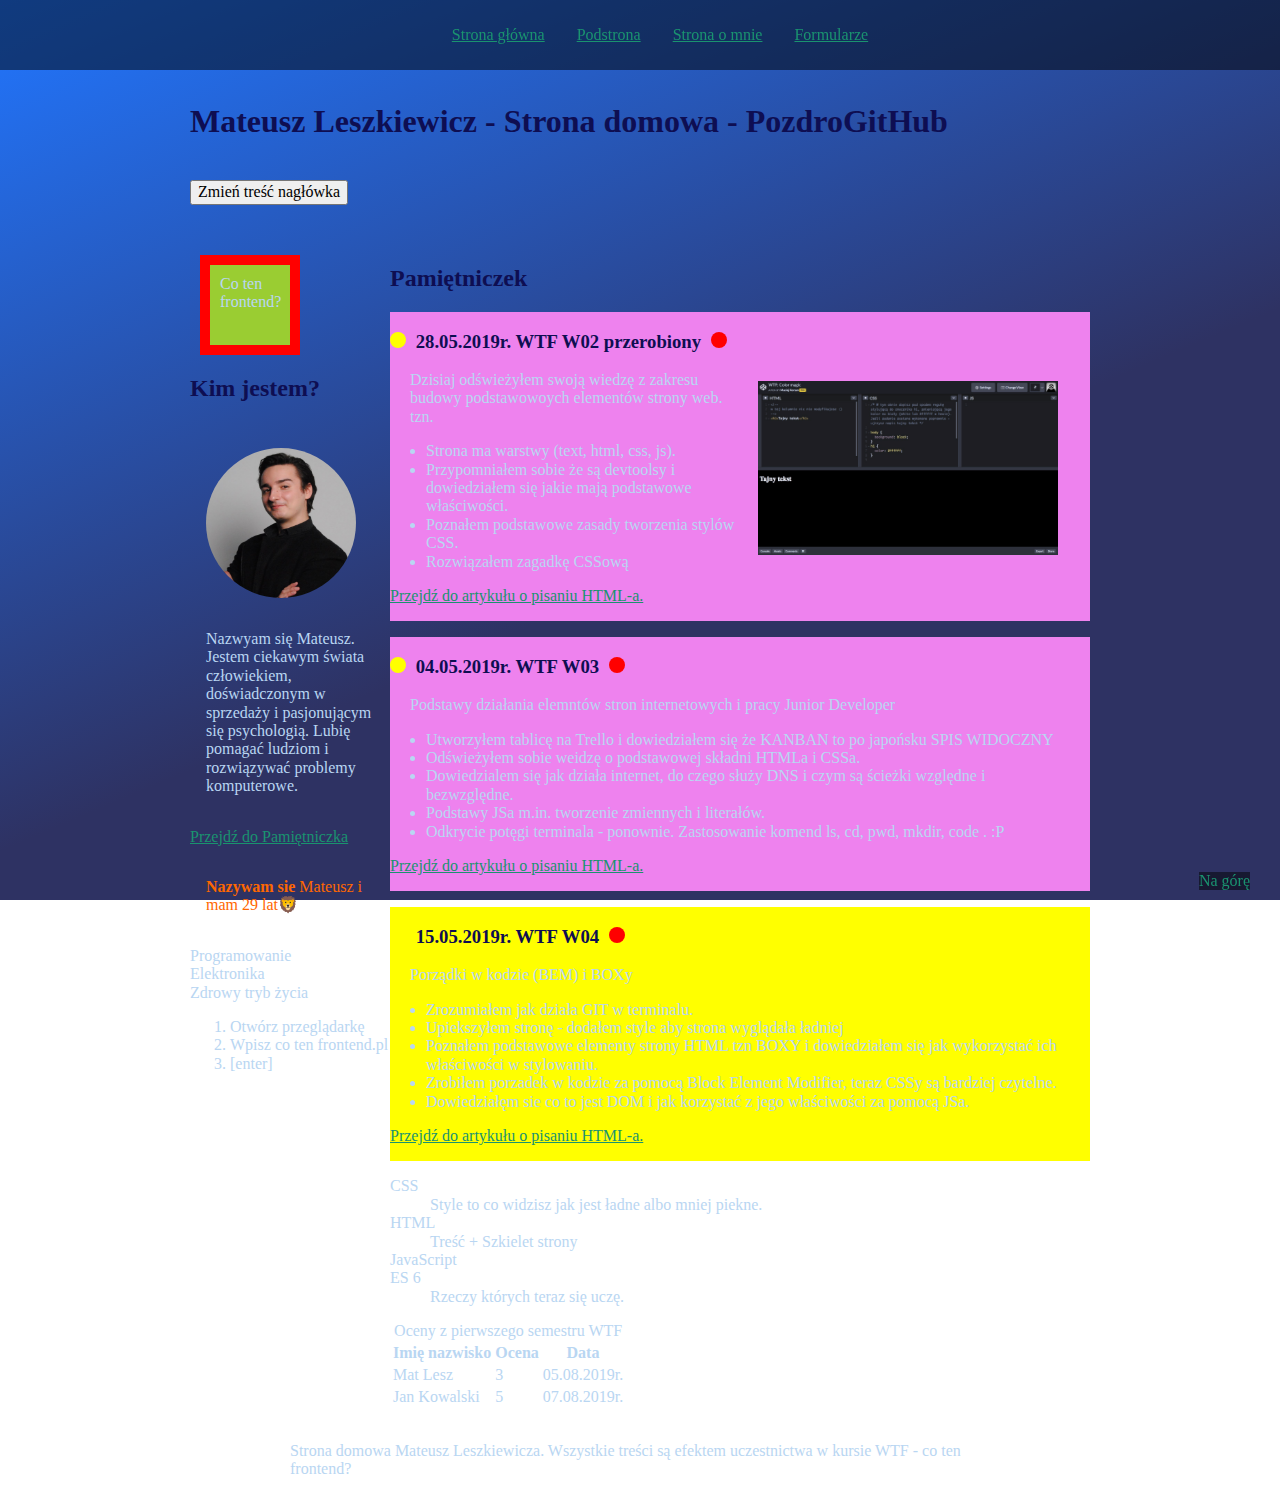
<file: index.html>
<!DOCTYPE html>
<html lang="pl">

<head>
	<meta charset="UTF-8">
	<meta name="viewport" content="width=device-width, initial-scale=1.0">
	<meta http-equiv="X-UA-Compatible" content="ie=edge">
	<title>Document</title>
		<link href="CSS/normalize.css" rel="stylesheet" type="text/css">
		<link href="CSS/style.css" rel="stylesheet" type="text/css">
</head>

<body>
	<header class="site-header">
		<nav class="navigation">
			<ul class="navigation__list navigation__list--js">
				<li class="navigation__item">
					<a class="navigation__link" href="index.html">Strona główna</a>
				</li>
				<li class="navigation__item">
					<a class="navigation__link" href="podstrona.html">Podstrona</a>
				</li>
				<li class="navigation__item">
					<a class="navigation__link" href="business_card.html">Strona o mnie</a>
				</li>
				<li class="navigation__item">
					<a class="navigation__link" href="forms.html">Formularze</a>
				</li>
			</ul>
		</nav>
		<button class="navigation__switcher navigation__switcher--js" abria-label="Otwórz menu">&#9776</button>
	</header>	
	<main id="top" class="main">
		<header class="main__header">
			<h1 class="main__header main__header--js">
				Mateusz Leszkiewicz - Strona domowa - PozdroGitHub
			</h1>
			<button class="header__button header__button--js">Zmień treść nagłówka</button>
		</header>
			<section class="about">
				<div class="about__box">Co ten frontend?</div>
					<h2 class="about__header">
						Kim jestem?
					</h2>			
					<p class="about__paragraph">
						<img src="images/profilowe.jpg " alt="zdjęcie profilowe" class="about__image"/>
						Nazwyam się Mateusz. Jestem ciekawym świata człowiekiem, doświadczonym w sprzedaży i pasjonującym się psychologią. Lubię pomagać ludziom i rozwiązywać problemy komputerowe.
					</p>
					<a class="about__link" href="#pamiętniczek">Przejdź do Pamiętniczka</a>
					<p class="about__paragraph about__paragraph--mini about__paragraph--js">Testuję modyfikator.</p>
				<section class="hobby">
					<ul class="hobby__list">
						<li>Programowanie </li>
						<li>Elektronika </li>
						<li>Zdrowy tryb życia </li>
					</ul>
				</section>
				<section class="plan">
					<ol>
						<li>Otwórz przeglądarkę </li>
						<li>Wpisz co ten frontend.pl</li>
						<li>[enter] </li>
					</ol>
				</section>
			</section>
			<div class="content">
			<section id="pamiętniczek" class="diary">
        		<h2 class="diary__header">Pamiętniczek</h2>
        		<div class=grid>
				<section class="day">
					<h3 class="diary__thirdHeader">
						28.05.2019r. WTF W02 przerobiony
					</h3>
					<p class="diary__paragraph">
						<img src="images/zagadka W02.jpg" alt="Screenshot z rozwiązanej zagadki CSS" class="diary__image"/> 
						Dzisiaj odświeżyłem swoją wiedzę z zakresu budowy podstawowoych elementów strony web. tzn.</br>
						<ul class="diary__list">
							<li>Strona ma warstwy (text, html, css, js).</li>
							<li>Przypomniałem sobie że są devtoolsy i dowiedziałem się jakie mają podstawowe właściwości.</li>
							<li>Poznałem podstawowe zasady tworzenia stylów CSS.</li>
							<li>Rozwiązałem zagadkę CSSową</li>
						</ul>
						<a class="diary__link" href="podstrona.html">Przejdź do artykułu o pisaniu HTML-a.</a>
					</p>
				</section>
				<section class="day">
				 	<h3 class="diary__thirdHeader">
						04.05.2019r. WTF W03
					</h3>
					<p class="diary__paragraph">
						Podstawy działania elemntów stron internetowych i pracy Junior Developer</p>
						<ul class="diary__list">
							<li>Utworzyłem tablicę na Trello i dowiedziałem się że KANBAN to po japońsku SPIS WIDOCZNY</li>
							<li>Odświeżyłem sobie weidzę o podstawowej składni HTMLa i CSSa.</li>
							<li>Dowiedzialem się jak działa internet, do czego służy DNS i czym są ścieżki względne i bezwzględne.</li>
							<li>Podstawy JSa m.in. tworzenie zmiennych i literałów.</li>
							<li>Odkrycie potęgi terminala - ponownie. Zastosowanie komend ls, cd, pwd, mkdir, code . :P</li>
						</ul>
						<a class="diary__link" href="podstrona.html">Przejdź do artykułu o pisaniu HTML-a.</a>
					</p>
				</section>
				<section class="day day__special">
				 	<h3 class="diary__thirdHeader">
						15.05.2019r. WTF W04 
					</h3>
					<p class="diary__paragraph">
						Porządki w kodzie (BEM) i BOXy
					</p>
						<ul class="diary__list">
							<li>Zrozumiałem jak działa GIT w terminalu.</li>
							<li>Upiekszyłem stronę - dodałem style aby strona wyglądała ładniej</li>
							<li>Poznałem podstawowe elementy strony HTML tzn BOXY i dowiedziałem się jak wykorzystać ich właściwości w stylowaniu.</li>
							<li>Zrobiłem porzadek w kodzie za pomocą Block Element Modifier, teraz CSSy są bardziej czytelne.</li>
							<li>Dowiedziałęm sie co to jest DOM i jak korzystać z jego właściwości za pomocą JSa.</li>
						</ul>
						<a class="diary__link" href="podstrona.html">Przejdź do artykułu o pisaniu HTML-a.</a>
					</p>
				</section>
      </section>
			<section class="glossary">
				<dl>
					<dt>CSS</dt>
					<dd>Style to co widzisz jak jest ładne albo mniej piekne.</dd>
					<dt>HTML</dt>
					<dd>Treść + Szkielet strony</dd>
					<dt>JavaScript</dt>
					<dt>ES 6</dt>
					<dd>Rzeczy których teraz się uczę.</dd>
				</dl>
			</section>
			<section class="data">
				<table class="table">
					<caption>Oceny z pierwszego semestru WTF</caption>
						<thead>
							<tr>
								<th>Imię nazwisko</th>
								<th>Ocena</th>
								<th>Data</th>
							</tr>
						</thead>
						<tbody>
							<tr>
								<td>Mat Lesz</td>
								<td>3</td>
								<td>05.08.2019r.</td>
							</tr>
							<tr>
								<td>Jan Kowalski</td>
								<td>5</td>
								<td>07.08.2019r.</td>
							</tr>
						</tbody>
					</table>
			</section>
		</div>
	</main>

	<footer class="footer">
		Strona domowa Mateusz Leszkiewicza. Wszystkie treści są efektem uczestnictwa w kursie WTF - co ten frontend?
		<a href="#top" class="footer__top">Na górę</a>
	</footer>
	<script src="main.js"></script>
</body>

</html>
</file>
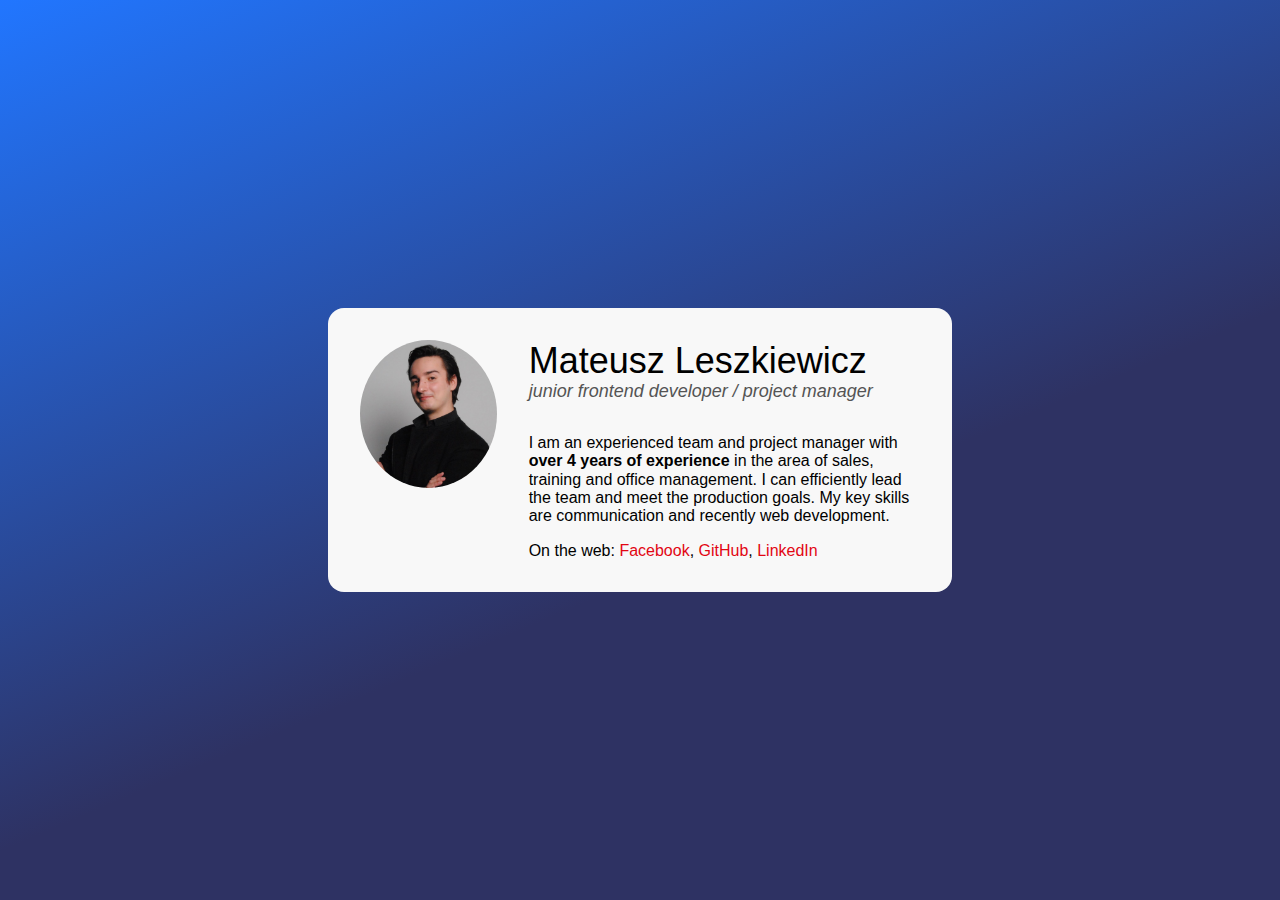
<file: business_card.html>
<!DOCTYPE html>
<html lang="pl">

<head>
  <meta charset="UTF-8">
  <meta name="viewport" content="width=device-width, initial-scale=1.0">
  <meta http-equiv="X-UA-Compatible" content="ie=edge">
  <title>Wizytówka</title>
  <link rel="stylesheet" href="CSS/normalize.css">
  <link rel="stylesheet" href="CSS/style_card.css">
</head>

<body>
  <main class="card">
    <article class="person">
      <img class="person__photo" src="images/profilowe.jpg " alt="Zdjęcie profilowe">
      <div class>
        <header class="person__header">
          <h1 class="person__name">Mateusz Leszkiewicz</h1>
          <span class="person__position">junior frontend developer / project manager</span>
        </header>
        <p class="person__description">
          I am an experienced team and project manager with <strong>over 4 years of experience</strong> in the area of sales, training and office management. I can efficiently lead the team and meet the production goals. My key skills are communication and recently web development. 
        </p>  
        <p class="person__description person__descritption--last">
          On the web: <a href="https://www.facebook.com/matlesz" alt="Facebook profile" class="person__link">Facebook</a>, <a href="https://github.com/matlesz" alt="GitHub profile" class="person__link">GitHub</a>, <a href="https://www.linkedin.com/in/mateuszleszkiewicz/" alt="LinkedIn profile" class="person__link">LinkedIn</a>
        </p>
      </div>
    </article>
  </main>
</body>

</html>
</file>
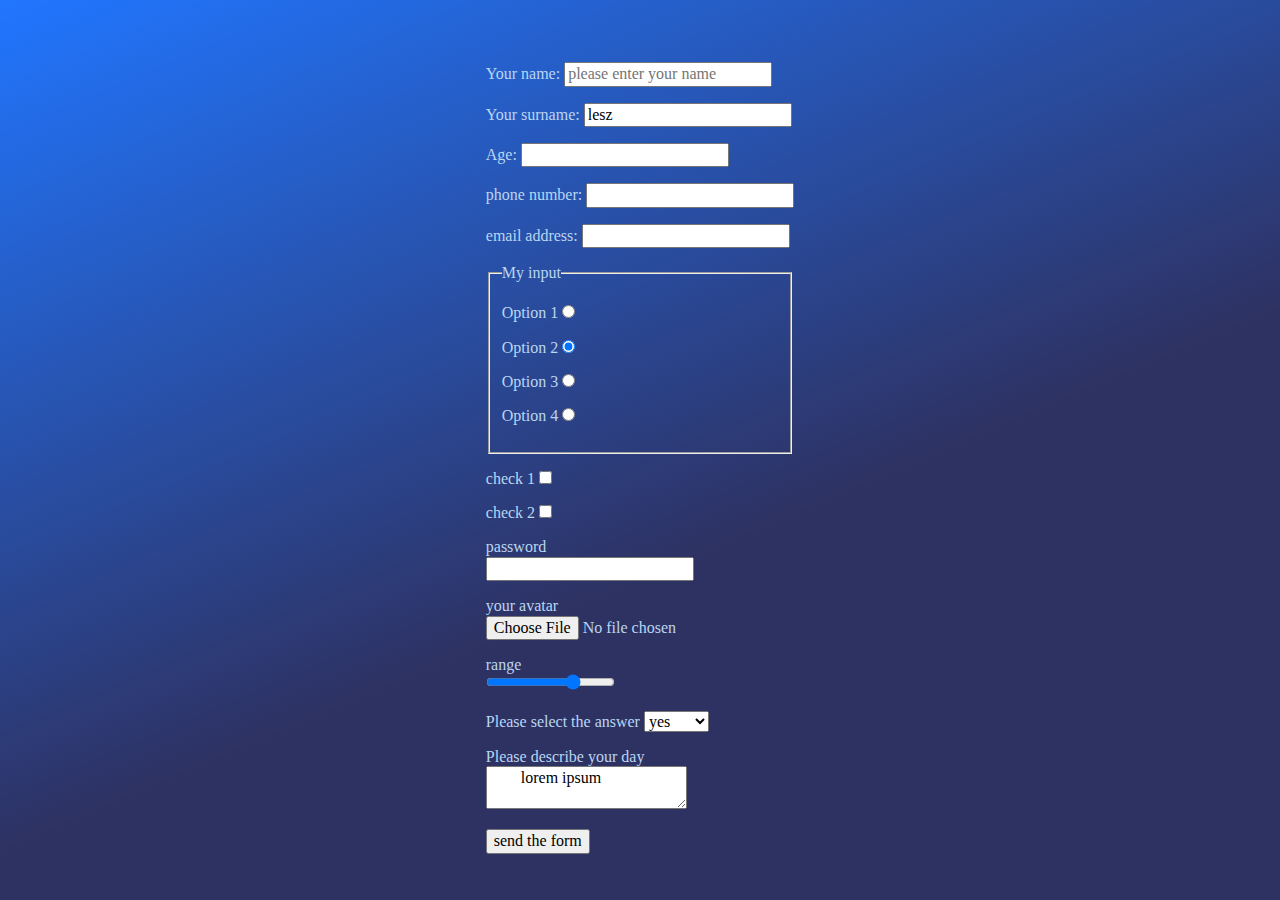
<file: forms.html>
<!DOCTYPE html>
<html lang="en">
<head>
  <meta charset="UTF-8">
  <meta name="viewport" content="width=<device-width>, initial-scale=1.0">
  <meta http-equiv="X-UA-Compatible" content="ie=edge">
  <title>Document</title>
  <link rel="stylesheet" href="CSS/style_forms.css">
  <link rel="stylesheet" href="CSS/normalize.css">
</head>
<body>
  <form action="http://dev.cotenfrontend.pl" method="post" calss="form">
    <p>
      <label for="name">Your name:</label>
      <input required name="name" placeholder="please enter your name" id="name">
<!-- pattern="[]" wyrażenie regularne pobieramy ze strony http://html5pattern.com/Names-->
    </p>
    <p>
      <label for="surname">Your surname:</label>
      <input name="surname" value="lesz" id="name">
    </p>
    <p>
     <label for="age">Age:</label>
     <input type="number" name="myage" id="age">
    </p>
    <p>
      <label for="telephoneNumber">phone number:</label>
      <input type="tel" name="mytelphone" id="telehoneNumber">
    </p>
    <p>
      <label for="email">email address:</label>
      <input type="email" name="myemail" id="email">
    </p>
    <fieldset>
      <legend>My input</legend>
      <p>
        <label for="radio1">Option 1</label>
        <input type="radio"  name="radio" id="radio1">
          
      </p>
      <p>
        <label for="radio2">Option 2</label>
        <input type="radio" checked value="option 2" name="radio" id="radio2">
      </p>
      <p>
        <label for="radio3">Option 3</label>
          <input type="radio"  name="radio" id="radio3">
      </p>
      <p>
        <label for="radio4">Option 4</label>
          <input type="radio"  name="radio" id="radio4">
      </p>
    </fieldset>

    <p>
      <label for="mycheckbox">check 1</label>
      <input type="checkbox"  name="mycheckbox" id="mycheckbox">
    </p>
    <p>
    <label for="mycheckbox2">check 2</label>
    <input type="checkbox"  name="mycheckbox" id="mycheckbox2">
    </p>
    <p>
      <label for="password ">password</label><br>
      <input required type="password"  name="password" pattern="^(?=.*\d)(?=.*[a-z])(?=.*[A-Z])(?!.*\s).*$" id="password">
    </p>
    <p>
      <label for="file ">your avatar</label><br>
      <input type="file"  name="file" id="file">
    </p>
    <p>
      <label for="range">range</label><br>
      <input type="range" min="0" max ="100" step="10" value="70" name="range" id="range">
    </p>
    <p>
      <label for="select">Please select the answer</label>
      <select name="select" id="select">
        <option value="user selected yes">yes</option>
        <option value="user selected no">no</option>
        <option value="user selected maybe">maybe</option>
      </select>
    </p>
    <p>
      <label for="select">Please describe your day</label><br>
      <textarea id="textarea" name="textarea">
        lorem ipsum
      </textarea>
    </p>
    <input type="submit" value="send the form">
  </form>
    
</body>
</html>
</file>
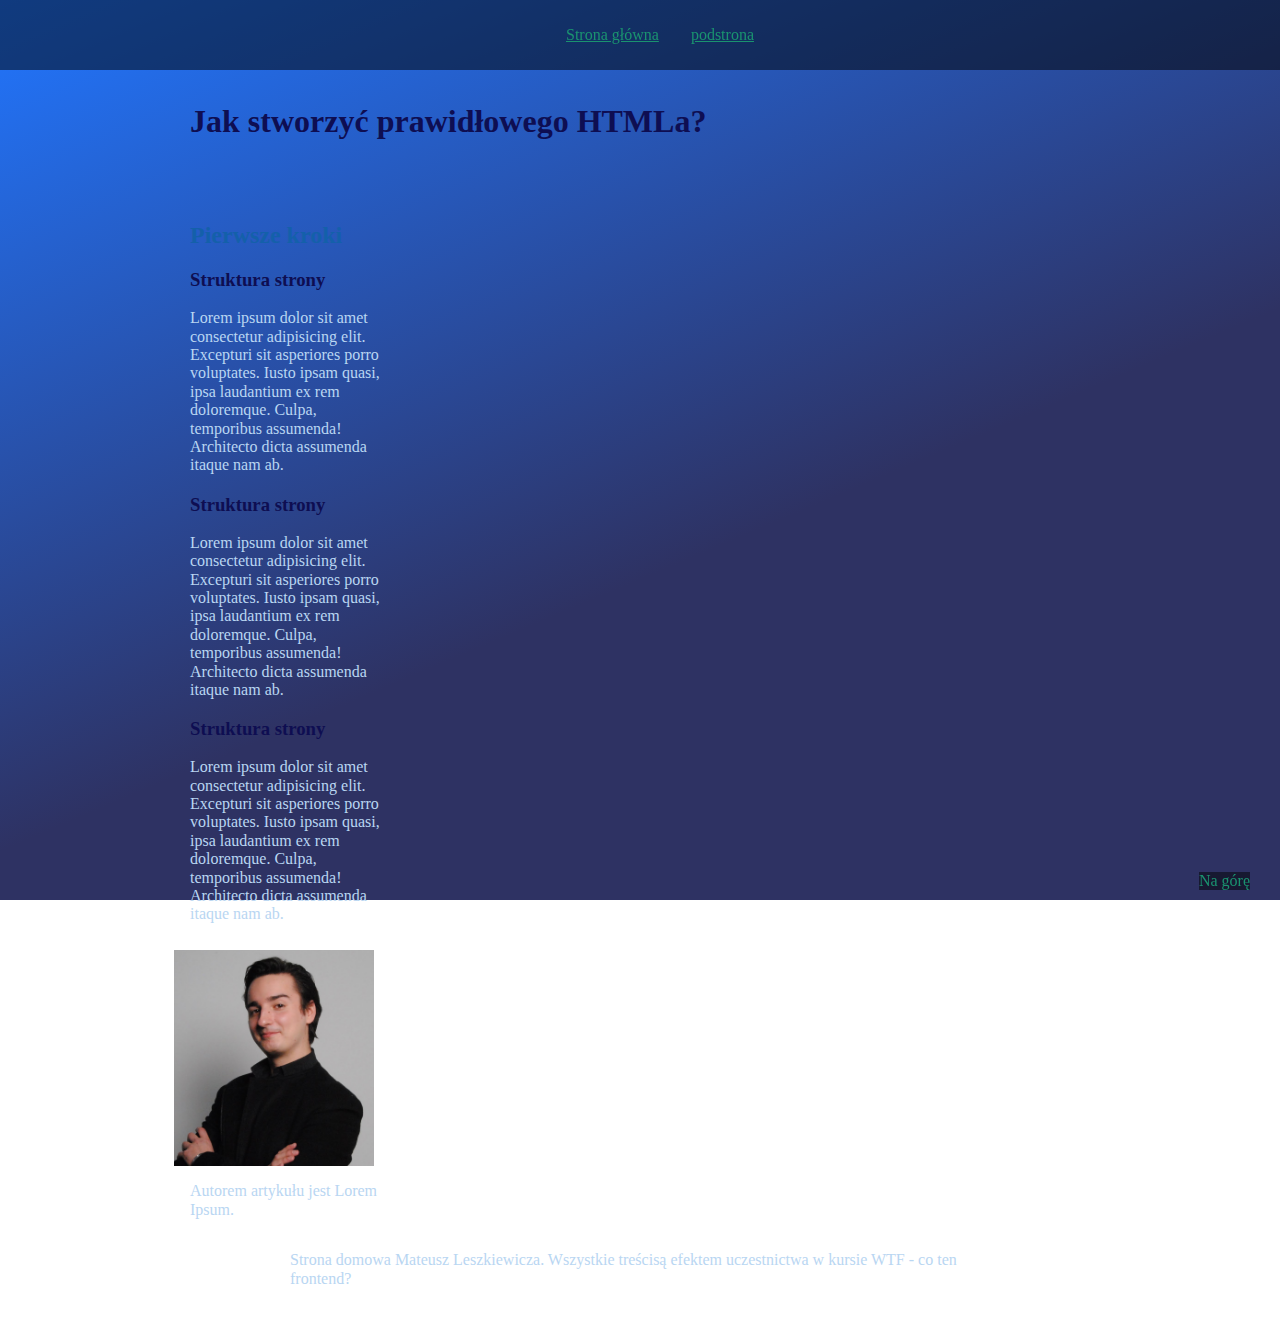
<file: podstrona.html>
<!DOCTYPE html>
<html lang="pl">
<head>
    <meta charset="UTF-8">
    <meta name="viewport" content="width=device-width, initial-scale=1.0">
    <meta http-equiv="X-UA-Compatible" content="ie=edge">
	<title>Document</title>
	<link href="CSS/normalize.css" rel="stylesheet" type="text/css">
    <link href="CSS/style.css" rel="stylesheet" type="text/css">
</head>

<body>
    <header class="site-header">
		<nav class="navigation">
			<ul class="navigation__list">
				<li class="navigation__item">
					<a class="navigation__link" href="index.html">Strona główna</a>
				</li>
				<li class="navigation__item">
					<a class="navigation__link" href="podstrona.html">podstrona</a>
				</li>
			</ul>
		</nav>
	</header>	
		
    <main id="top" class="main">
		<header class="main__header">
			<h1>Jak stworzyć prawidłowego HTMLa?</h1>
		</header>
		<article class="htmlCreation">
			<h2 class="htmlCreation__header">Pierwsze kroki</h2>
			<p class="htmlCreation__paragraph">
				<h3 class="htmlCreation__thirdHeader">
					Struktura strony
				</h3>
				Lorem ipsum dolor sit amet consectetur adipisicing elit. Excepturi sit asperiores porro voluptates. Iusto ipsam quasi, ipsa laudantium ex rem doloremque. Culpa, temporibus assumenda! Architecto dicta assumenda itaque nam ab.
			</p>
			<p class="htmlCreation__paragraph">
				<h3 class="htmlCreation__thirdHeader">
					Struktura strony
				</h3>
				Lorem ipsum dolor sit amet consectetur adipisicing elit. Excepturi sit asperiores porro voluptates. Iusto ipsam quasi, ipsa laudantium ex rem doloremque. Culpa, temporibus assumenda! Architecto dicta assumenda itaque nam ab.
			</p>
			<p class="htmlCreation__paragraph">
				<h3 class="htmlCreation__thirdHeader">
					Struktura strony
				</h3>
				Lorem ipsum dolor sit amet consectetur adipisicing elit. Excepturi sit asperiores porro voluptates. Iusto ipsam quasi, ipsa laudantium ex rem doloremque. Culpa, temporibus assumenda! Architecto dicta assumenda itaque nam ab.
			</p>
			<footer>
				<img src="images/profilowe.jpg" alt="Zdjęcie autora" class="footer__image"/>
				Autorem artykułu jest Lorem Ipsum.
				</footer>
			</article>
	</main>

	<footer class="footer">
		Strona domowa Mateusz Leszkiewicza. Wszystkie treścisą efektem uczestnictwa w kursie WTF - co ten frontend?
		<a href="#top" class="footer__top">Na górę</a>
	</footer>

</body>

</html>
</file>
<file: CSS/style.css>
html {
	box-sizing: border-box;
}

*, *:after, *:before {
	box-sizing: inherit;
}

body {
	background: rgb(46,50,99);
  background: linear-gradient(337deg, rgba(46,50,99,1) 41%, rgba(33,118,255,1) 100%);
  background-attachment: fixed;
	color: #B9D6F2;
}

.site-header {
	position: fixed;
	width: 100%;
	top: 0px;
	left: 0px;
	box-sizing: border-box;
	padding: 10px;
	background: rgba(0, 0, 0, 0.5);
	z-index: 10;
	grid-area: header;
}

.navigation {
	
}

.navigation__list {
	list-style: none;
	display: flex;
	flex-flow: row wrap;
	flex: 1 1 100px;
	align-items: center;
	justify-content: center;
}

.navigation__item {
	display: block;
	margin: 0 16px;
}
.navigation__link {
	color: #1A936F;
}
.navigation__link:visited {
	color: #ccc;
}
.navigation__link:hover {
	color: hotpink;
}


.main__header {
	color: #0E0E52;
	margin-bottom: 40px;
	grid-area: header;
}

.main__header--red {
	color: darkred;
}

.main {
	display: grid;
	width: 100%;
	max-width: 700px;
	min-width: 500px;
	margin: 32px auto;
	padding-top: 50px;
	grid-template-areas: "header header" 
	"about content";
	grid-template-columns: 200px 1fr;
}

@media (max-width: 640px) {
	.main{
		grid-template-areas: "header" 
		"content" 
		"about";
		grid-template-columns: 1fr;
	}
}

.about {
	grid-area: about;
}

.about__box {
	position: sticky;
	width: 100px;
	height: 100px;
	background: yellowgreen;
	padding: 10px;
	border: 10px solid red;
	margin: 10px;
	box-sizing: border-box;
	top: 0px;
	left: 0%;
}

.about__header {
	color: #0E0E52;
}

.about__paragraph {
	color: r#B9D6F2;
	padding: 16px;
	margin-bottom: 16px;
}
.about__paragraph--mini {
	color: #FF6700;
}
.about__image {
	width: 100%;
	max-width: 150px;
	max-height: 150px;
	display: block;
	float: left;
	margin: 10px 16px 32px 0;
	border-radius: 50%;
	display: flex;
	align-self: flex-start;
}
.about__link {
	color: #1A936F;
}
.content {
	grid-area: content;
}
.diary {
	clear: both;
}
.diary__header {
	color: #0E0E52;
}
.day {

}
.day:first-child {
	background: yellow;
}
.day:last-child {
	background: yellow;
}
.day:not(.day__special) {
	background: violet;
}
.diary__thirdHeader {
	color: #0E0E52;
	text-decoration: none;
}
.diary__thirdHeader::before {
	content: "";
	display: inline-block;
	width: 16px;
	height: 16px;
	border-radius: 50%;
	background: yellow; 
	margin-right: 5px;
}
.diary__thirdHeader::after {
	content: "";
	display: inline-block;
	width: 16px;
	height: 16px;
	border-radius: 50%;
	background: red; 
	margin-left: 5px;
}
.diary__paragraph {
	color: r#B9D6F2;
	margin: 0 16px 0 20px;
}

.diary__image {
	width: 100%;
	max-width: 300px;
	display: block;
	float: right;
	margin: 10px 16px 16px 16px;
	box-sizing: border-box;
}
.diary__list {
	color: r#B9D6F2;
	padding: 16px;
	margin: 0 16px 0 20px;
}
.diary__link {
	color: #1A936F;
}
.htmlCreation {
	clear: both;
}
.htmlCreation__header {
	color: #1460aa;
}
.htmlCreation__paragraph {
	color: r#B9D6F2;
	margin: 0 16px 0 20px;
}
.htmlCreation__thirdHeader {
	color: #0E0E52;
	text-decoration: none;
}

.footer {
	width: 100%;
	max-width: 700px;
	min-width: 500px;
	
	margin: 32px auto;
	display: flex;
	align-content: center;
	justify-content: center;
}

.footer__image {
	width: 100%;
	max-width: 200px;
	display: block;
	float: right;
	margin: 10px 16px 16px 16px;
	box-sizing: border-box;
}
.footer__top {
	position: fixed;
	bottom: 10px;
	right: 30px;
	color: #1A936F;
	text-decoration: none;
	background: rgba(0, 0, 0, 0.5);
	display: flex;
	align-content: center;
	justify-content: center;
}

.hobby {

}
.hobby__list {
	list-style: none;
	padding: 0;
}

.grid {
  display: grid;
  grid-template-columns: 1fr 1fr;
  grid-column-gap: 16px;
  grid-row-gap: 16px;
}
@media not screen and (min-width: 640px) and (max-width: 1000px) {
.grid {
	grid-template-columns: 1fr;
	}  
}

@media (min-width: 641px) {
.main {
	  max-width: 900px;
  }
.navigation__switcher {
	display: none;
  }
}

@media (max-width: 640px) {
  
  .navigation__item {
	  margin: 16px;
  }
  .site-header {
	  min-height: 48px;
  }
  .navigation__switcher {
	  border: none;
	  background: none;
	  position: absolute;
	  right: 16px;
	  top: 16px;
  }
  .navigation__list {
	flex-direction: column;
	display: none;
  }
  .navigation__list--visible {
	display: flex;
  }
}
</file>
<file: CSS/style_card.css>
html {
	box-sizing: border-box;
}

*, *:after, *:before {
	box-sizing: inherit;
}

body {
  background: rgb(46,50,99);
  background: linear-gradient(337deg, rgba(46,50,99,1) 41%, rgba(33,118,255,1) 100%);
  background-attachment: fixed;
	
  min-height: 100vh;
  padding: 16px;
  display: flex;
  align-items: center;
  justify-content: center;
  font-family: Arial, Helvetica, sans-serif;
}

.businessCard {
  margin-bottom: 0px;
}
.card {
  background-color: #F8F8F8;
  border-radius: 16px;
  max-width: 624px;
  width: 100%;
  padding: 32px;
}

.person {
  display: flex;
  align-items: flex-start;
}

.person__descritption {
  font-size: 16px;
  line-height: 22px;
  justify-content: baseline;
}

.person__descritption--last {
  margin-bottom: 0px;
}
.person__header {
  margin-bottom: 32px;
}

.person__link {
  color: #E20613;
  text-decoration: none;
}

.person__name {
  margin: 0;
  font-size: 36px;
  font-weight: normal;
}
.person__photo {
  margin-right: 32px;
  max-width: 148px;
  max-height: 148px;
  border-radius: 50%;
}

.person__position {
  color: #545454;
  font-style: italic; 
  font-size: 18px;
}

.person__special {
  color: #ED6D05;
  font-weight: normal;

}

.footer {
	width: 100%;
	max-width: 700px;
	min-width: 500px;
	
	margin: 32px auto;
	display: flex;
	align-content: center;
	justify-content: center;
}

.footer__image {
	width: 100%;
	max-width: 200px;
	display: block;
	float: right;
	margin: 10px 16px 16px 16px;
	box-sizing: border-box;
}
.footer__top {
	position: fixed;
	bottom: 10px;
	right: 30px;
	color: #1A936F;
	text-decoration: none;
	background: rgba(0, 0, 0, 0.5);
	display: flex;
	align-content: center;
	justify-content: center;
}
</file>
<file: CSS/style_forms.css>
html {
  box-sizing: border-box;
}

*, *:after, *:before {
  box-sizing: inherit;
}

body {
  background: rgb(46,50,99);
  background: linear-gradient(337deg, rgba(46,50,99,1) 41%, rgba(33,118,255,1) 100%);
  background-attachment: fixed;
	color: #B9D6F2;
  display: flex;
  align-items: center;
  justify-content: center;
  min-height: 100vh;
}

.form {
  max-width: 600px;
  width: 100%;
}
</file>
